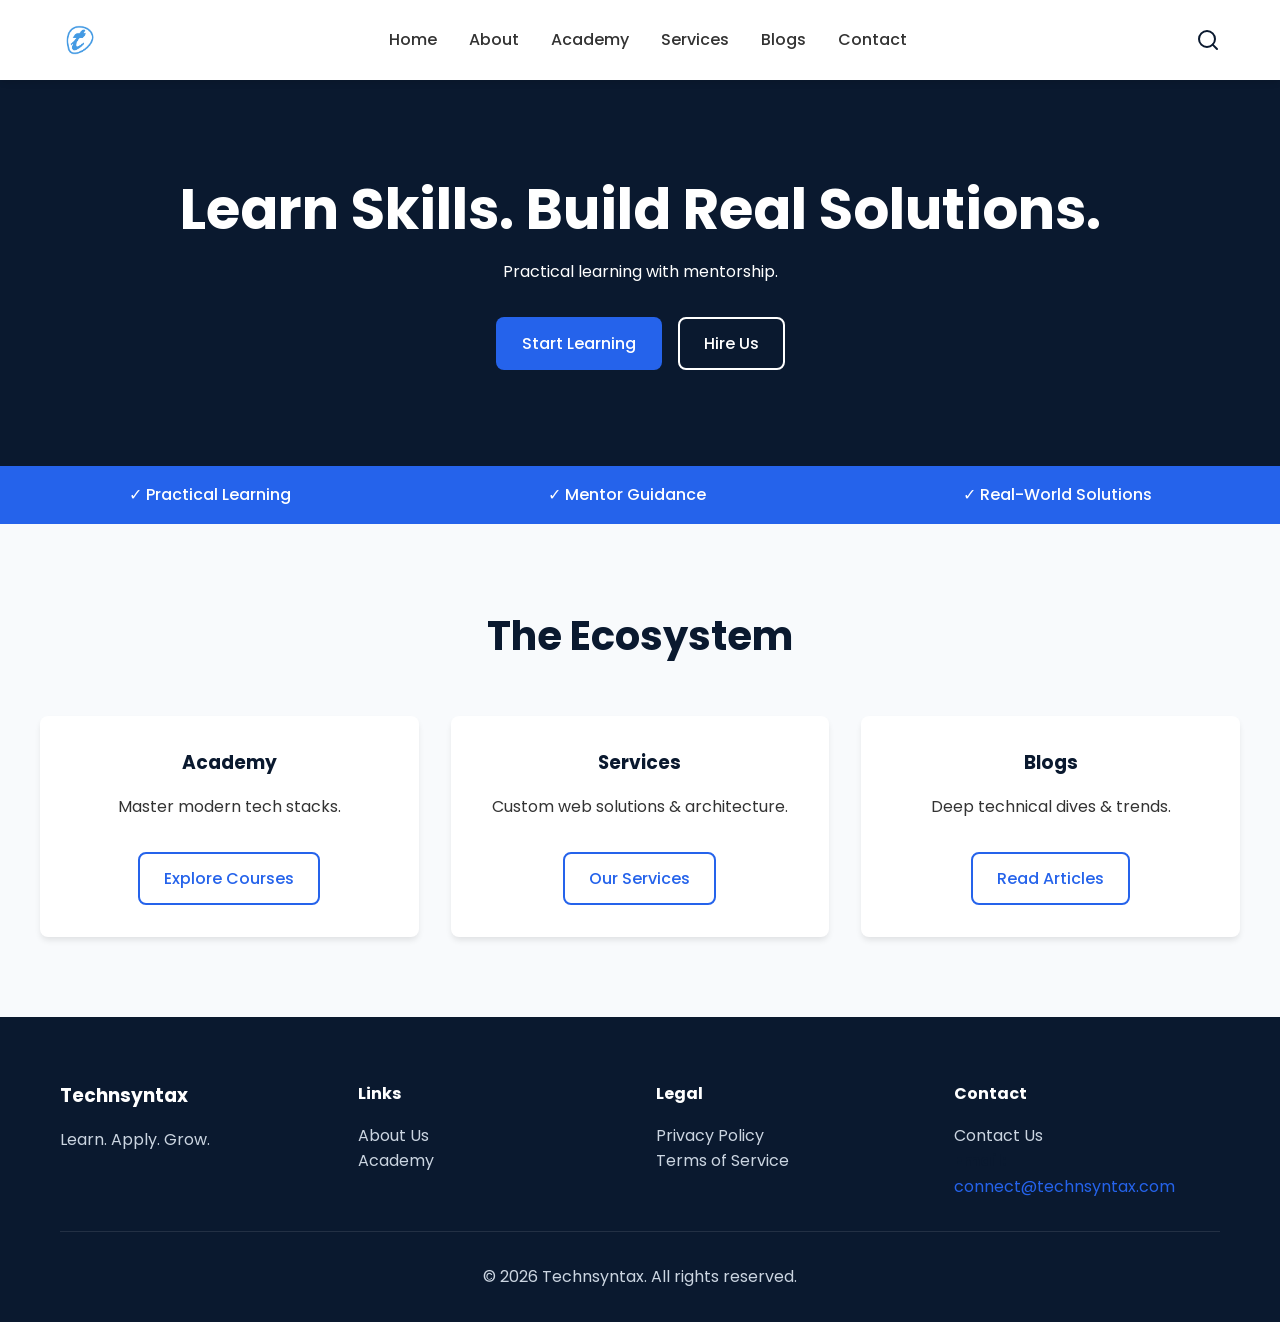
<file: index.html>
<!DOCTYPE html>
<html lang="en">
<head>
  <meta charset="UTF-8">
  <meta name="viewport" content="width=device-width, initial-scale=1.0">
  <title>Technsyntax | Learn. Apply. Grow.</title>
  <link rel="icon" href="./assets/favicon.ico">
  <link rel="stylesheet" href="./css/utilities.css">
  <link rel="stylesheet" href="./css/style.css">
  <link rel="stylesheet" href="./css/responsive.css">
  <meta name="description" content="Technsyntax provides a unified ecosystem for practical tech education and custom web solutions. Learn real-world skills with expert mentorship.">
<meta name="keywords" content="tech education, custom web solutions, programming academy, mentorship, real-world tech skills, Technsyntax">
<meta name="robots" content="index, follow">
<link rel="canonical" href="https://technsyntax.site/">

<meta property="og:type" content="website">
<meta property="og:url" content="https://technsyntax.site/">
<meta property="og:title" content="Technsyntax | Learn. Apply. Grow.">
<meta property="og:description" content="Learn skills. Build real solutions. Practical tech learning with mentorship and enterprise-grade software services.">
<meta property="og:image" content="https://www.technsyntax.site/assets/images/logo.png">

<meta name="twitter:card" content="summary_large_image">
<meta name="twitter:url" content="https://technsyntax.site/">
<meta name="twitter:title" content="Technsyntax | Learn. Apply. Grow.">
<meta name="twitter:description" content="Learn skills. Build real solutions. Practical tech learning with mentorship and enterprise-grade software services.">
<meta name="twitter:image" content="https://www.technsyntax.site/assets/images/logo.png">

<script type="application/ld+json">
{
  "@context": "https://schema.org",
  "@type": "Organization",
  "name": "Technsyntax",
  "url": "https://technsyntax.site",
  "logo": "https://technsyntax.site/assets/logo.png",
  "description": "Technsyntax provides practical technical education and delivers world-class digital services.",
  "sameAs": [
    "https://academy.technsyntax.site/",
    "https://services.technsyntax.site/",
    "https://blogs.technsyntax.site/"
  ]
}
</script>

</head>
<body>
  <div id="header-placeholder"></div>

  <section class="hero">
    <div class="container hero-content">
      <h1>Learn Skills. Build Real Solutions.</h1>
      <p style="margin: 0 auto 2rem;">Practical learning with mentorship.</p>
      <div style="display:flex; justify-content:center; gap:1rem;">
        <a href="./pages/academy.html" class="btn btn-primary">Start Learning</a>
        <a href="./pages/services.html" class="btn btn-outline" style="border-color:white; color:white;">Hire Us</a>
      </div>
    </div>
  </section>

  <div class="trust-bar">
    <span>✓ Practical Learning</span>
    <span>✓ Mentor Guidance</span>
    <span>✓ Real-World Solutions</span>
  </div>

  <section class="py-5 container">
    <h2 class="section-title">The Ecosystem</h2>
    <div class="grid-3">
      <div class="card text-center">
        <h3>Academy</h3>
        <p class="mb-4">Master modern tech stacks.</p>
        <a href="https://academy.technsyntax.site/" class="btn btn-outline">Explore Courses</a>
      </div>
      <div class="card text-center">
        <h3>Services</h3>
        <p class="mb-4">Custom web solutions & architecture.</p>
        <a href="https://services.technsyntax.site/" class="btn btn-outline">Our Services</a>
      </div>
      <div class="card text-center">
        <h3>Blogs</h3>
        <p class="mb-4">Deep technical dives & trends.</p>
        <a href="https://blogs.technsyntax.site/" class="btn btn-outline">Read Articles</a>
      </div>
    </div>
  </section>

  <div id="footer-placeholder"></div>
  <script src="./js/components.js"></script>
  <script src="./js/main.js"></script>
  <script src="./js/animations.js"></script>
</body>
</html>
</file>
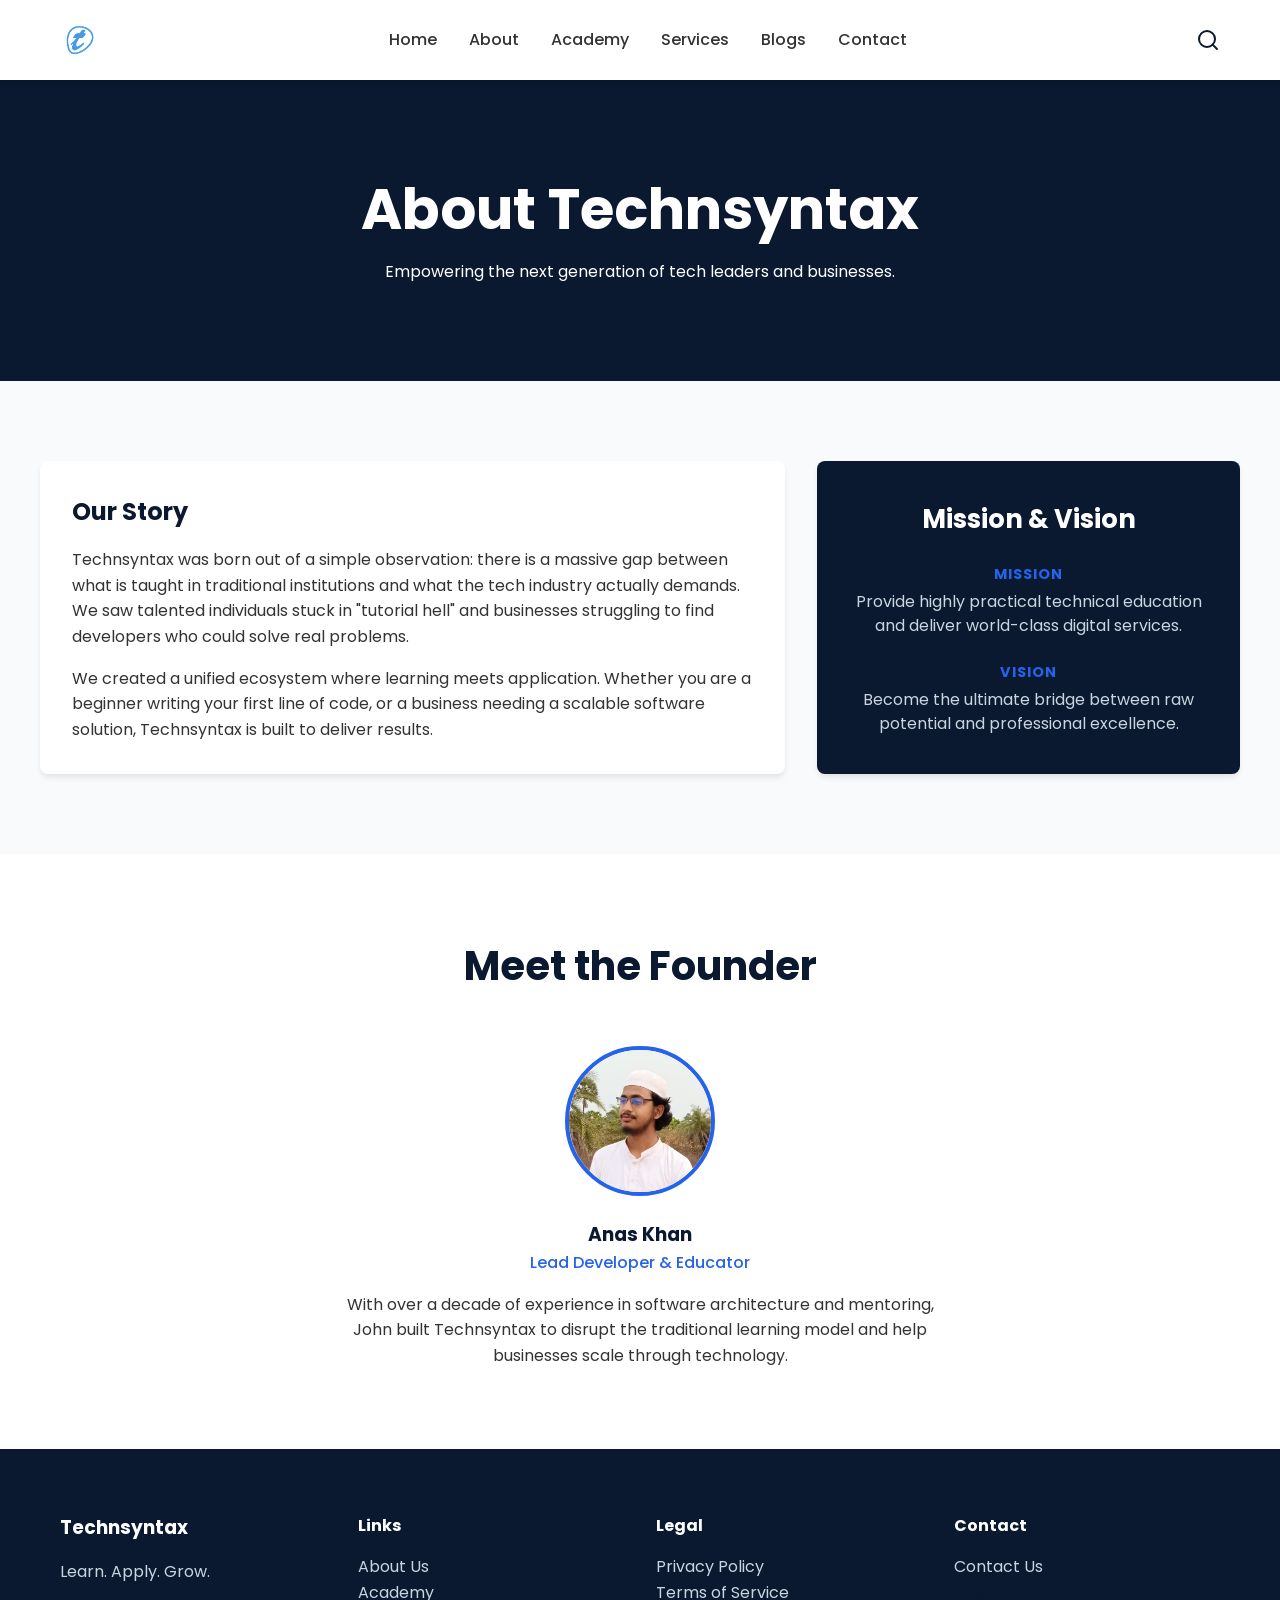
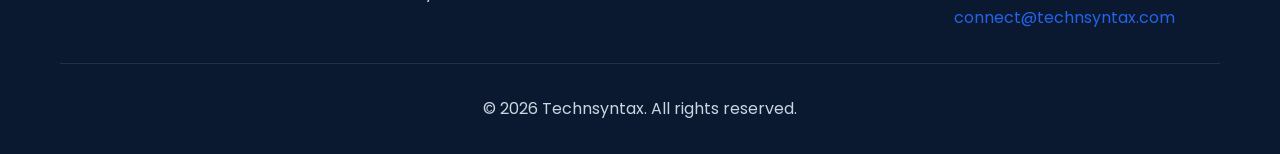
<file: pages/about.html>
<!DOCTYPE html>
<html lang="en">
<head>
  <meta charset="UTF-8">
  <meta name="viewport" content="width=device-width, initial-scale=1.0">
  <title>About Us | Technsyntax</title>
  <link rel="icon" href="../assets/favicon.ico">
  <link rel="stylesheet" href="../css/utilities.css">
  <link rel="stylesheet" href="../css/style.css">
  <link rel="stylesheet" href="../css/responsive.css">
  <meta name="description" content="Learn about Technsyntax's mission and vision. Founded by Anas Khan, we bridge the gap between traditional institutions and tech industry demands.">
<meta name="keywords" content="about Technsyntax, Anas Khan, tech ecosystem, tech leadership, software architecture">
<meta name="robots" content="index, follow">
<link rel="canonical" href="https://technsyntax.site/pages/about.html">

<meta property="og:type" content="website">
<meta property="og:url" content="https://technsyntax.site/pages/about.html">
<meta property="og:title" content="About Us | Technsyntax">
<meta property="og:description" content="Empowering the next generation of tech leaders and businesses by bridging the gap between raw potential and professional excellence.">
<meta property="og:image" content="https://technsyntax.site/assets/images/founder.jpg">

<meta name="twitter:card" content="summary_large_image">
<meta name="twitter:url" content="https://technsyntax.site/pages/about.html">
<meta name="twitter:title" content="About Us | Technsyntax">
<meta name="twitter:description" content="Empowering the next generation of tech leaders and businesses by bridging the gap between raw potential and professional excellence.">
<meta name="twitter:image" content="https://technsyntax.site/assets/images/founder.jpg">

<script type="application/ld+json">
{
  "@context": "https://schema.org",
  "@type": "AboutPage",
  "mainEntity": {
    "@type": "Organization",
    "name": "Technsyntax",
    "founder": {
      "@type": "Person",
      "name": "Anas Khan",
      "jobTitle": "Lead Developer & Educator",
      "image": "https://technsyntax.site/assets/images/founder.jpg"
    }
  }
}
</script>

</head>
<body>
  <div id="header-placeholder"></div>

  <div class="page-header">
    <div class="container">
      <h1>About Technsyntax</h1>
      <p>Empowering the next generation of tech leaders and businesses.</p>
    </div>
  </div>

<section class="py-5 container">
    <div style="display: flex; flex-wrap: wrap; gap: 2rem; align-items: stretch;">
      
      <div class="card" style="flex: 2 1 500px;">
        <h2 style="color: var(--primary); margin-bottom: 1rem;">Our Story</h2>
        <p style="margin-bottom: 1rem;">Technsyntax was born out of a simple observation: there is a massive gap between what is taught in traditional institutions and what the tech industry actually demands. We saw talented individuals stuck in "tutorial hell" and businesses struggling to find developers who could solve real problems.</p>
        <p>We created a unified ecosystem where learning meets application. Whether you are a beginner writing your first line of code, or a business needing a scalable software solution, Technsyntax is built to deliver results.</p>
      </div>

      <div class="card text-center" style="flex: 1 1 300px; background: var(--primary); color: var(--white); display: flex; flex-direction: column; justify-content: center; align-items: center; padding: 2rem;">
        <h3 style="color: var(--white); margin-bottom: 1.5rem; font-size: 1.6rem;">Mission & Vision</h3>
        
        <div style="margin-bottom: 1.5rem;">
          <p style="color: #cbd5e1; line-height: 1.5;">
            <strong style="color: var(--accent); display: block; text-transform: uppercase; font-size: 0.9rem; letter-spacing: 1px; margin-bottom: 0.25rem;">Mission</strong> 
            Provide highly practical technical education and deliver world-class digital services.
          </p>
        </div>
        
        <div>
          <p style="color: #cbd5e1; line-height: 1.5;">
            <strong style="color: var(--accent); display: block; text-transform: uppercase; font-size: 0.9rem; letter-spacing: 1px; margin-bottom: 0.25rem;">Vision</strong> 
            Become the ultimate bridge between raw potential and professional excellence.
          </p>
        </div>
      </div>

    </div>
  </section>

  <section class="py-5" style="background: var(--white);">
    <div class="container text-center">
      <h2 class="section-title">Meet the Founder</h2>
      <div style="max-width: 600px; margin: 0 auto;">
        <div style="width: 150px; height: 150px; border-radius: 50%; background: #e2e8f0; margin: 0 auto 1.5rem; overflow: hidden; border: 4px solid var(--accent);">
          <img src="../assets/images/founder.jpg" alt="Founder" style="width: 100%; height: 100%; object-fit: cover;" onerror="this.style.display='none'">
        </div>
        <h3 style="color: var(--primary);">Anas Khan</h3>
        <p style="color: var(--accent); font-weight: 500; margin-bottom: 1rem;">Lead Developer & Educator</p>
        <p>With over a decade of experience in software architecture and mentoring, John built Technsyntax to disrupt the traditional learning model and help businesses scale through technology.</p>
      </div>
    </div>
  </section>

  <div id="footer-placeholder"></div>

  <script src="../js/components.js"></script>
  <script src="../js/main.js"></script>
  <script src="../js/animations.js"></script>
</body>
</html>
</file>
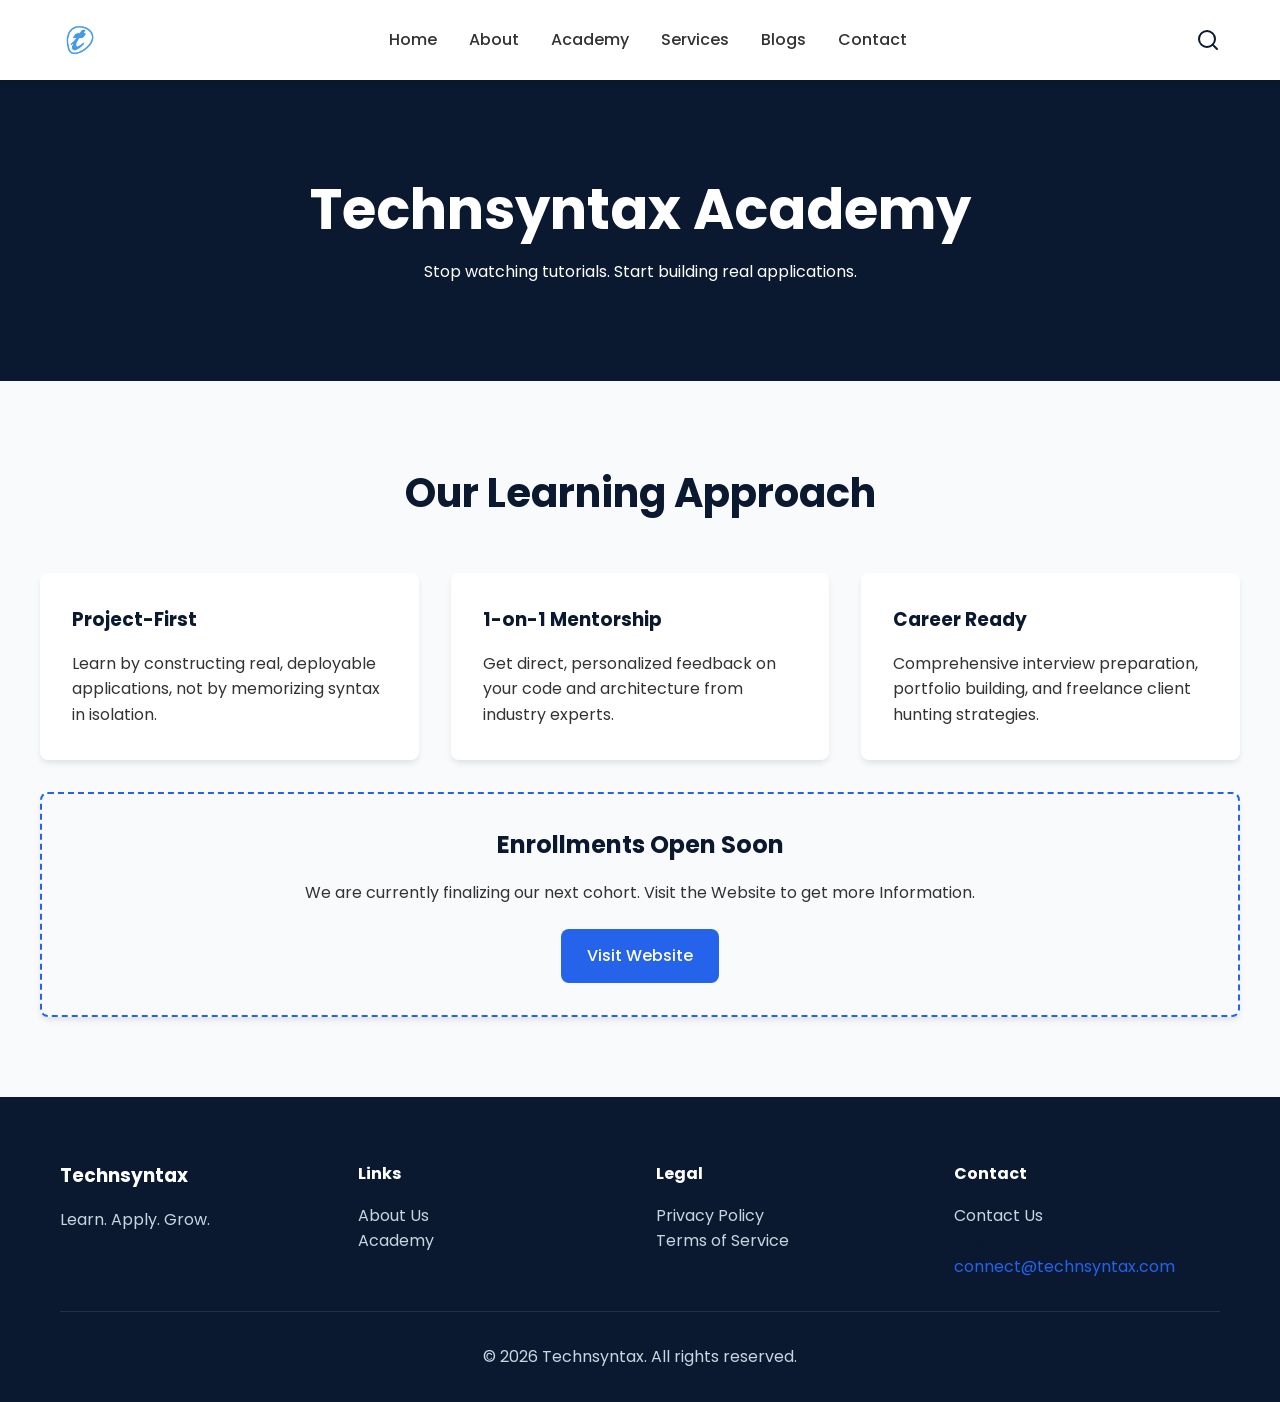
<file: pages/academy.html>
<!DOCTYPE html>
<html lang="en">
<head>
  <meta charset="UTF-8">
  <meta name="viewport" content="width=device-width, initial-scale=1.0">
  <title>Academy | Technsyntax</title>
  <link rel="icon" href="../assets/favicon.ico">
  <link rel="stylesheet" href="../css/utilities.css">
  <link rel="stylesheet" href="../css/style.css">
  <link rel="stylesheet" href="../css/responsive.css">
<meta name="description" content="Stop watching tutorials and start building real applications. Join Technsyntax Academy for project-first learning and 1-on-1 mentorship.">
<meta name="keywords" content="coding bootcamp, web development courses, project-first learning, coding mentorship, career ready tech, Technsyntax Academy">
<meta name="robots" content="index, follow">
<link rel="canonical" href="https://academy.technsyntax.site/">

<meta property="og:type" content="website">
<meta property="og:url" content="https://academy.technsyntax.site/">
<meta property="og:title" content="Academy | Technsyntax">
<meta property="og:description" content="Project-first learning, 1-on-1 mentorship, and comprehensive interview preparation. Become a career-ready developer.">
<meta property="og:image" content="https://technsyntax.site/assets/academy-og.jpg">

<meta name="twitter:card" content="summary_large_image">
<meta name="twitter:url" content="https://academy.technsyntax.site/">
<meta name="twitter:title" content="Academy | Technsyntax">
<meta name="twitter:description" content="Project-first learning, 1-on-1 mentorship, and comprehensive interview preparation. Become a career-ready developer.">
<meta name="twitter:image" content="https://technsyntax.site/assets/academy-og.jpg">

<script type="application/ld+json">
{
  "@context": "https://schema.org",
  "@type": "EducationalOrganization",
  "name": "Technsyntax Academy",
  "url": "https://academy.technsyntax.site/",
  "description": "Project-First learning by constructing real, deployable applications with 1-on-1 mentorship.",
  "provider": {
    "@type": "Organization",
    "name": "Technsyntax"
  }
}
</script>

</head>
<body>
  <div id="header-placeholder"></div>

  <div class="page-header">
    <div class="container">
      <h1>Technsyntax Academy</h1>
      <p>Stop watching tutorials. Start building real applications.</p>
    </div>
  </div>

  <section class="py-5 container">
    <h2 class="section-title">Our Learning Approach</h2>
    <div class="grid-3 mb-4">
      <div class="card">
        <h3>Project-First</h3>
        <p>Learn by constructing real, deployable applications, not by memorizing syntax in isolation.</p>
      </div>
      <div class="card">
        <h3>1-on-1 Mentorship</h3>
        <p>Get direct, personalized feedback on your code and architecture from industry experts.</p>
      </div>
      <div class="card">
        <h3>Career Ready</h3>
        <p>Comprehensive interview preparation, portfolio building, and freelance client hunting strategies.</p>
      </div>
    </div>
    
    <div class="text-center mt-4 card" style="background: var(--bg); border: 2px dashed var(--accent);">
      <h2 style="color: var(--primary); margin-bottom: 1rem;">Enrollments Open Soon</h2>
      <p style="margin-bottom: 1.5rem;">We are currently finalizing our next cohort. Visit the Website to get more Information.</p>
      <a href="https://academy.technsyntax.site/" class="btn btn-primary">Visit Website</a>
    </div>
  </section>

  <div id="footer-placeholder"></div>

  <script src="../js/components.js"></script>
  <script src="../js/main.js"></script>
  <script src="../js/animations.js"></script>
</body>
</html>
</file>
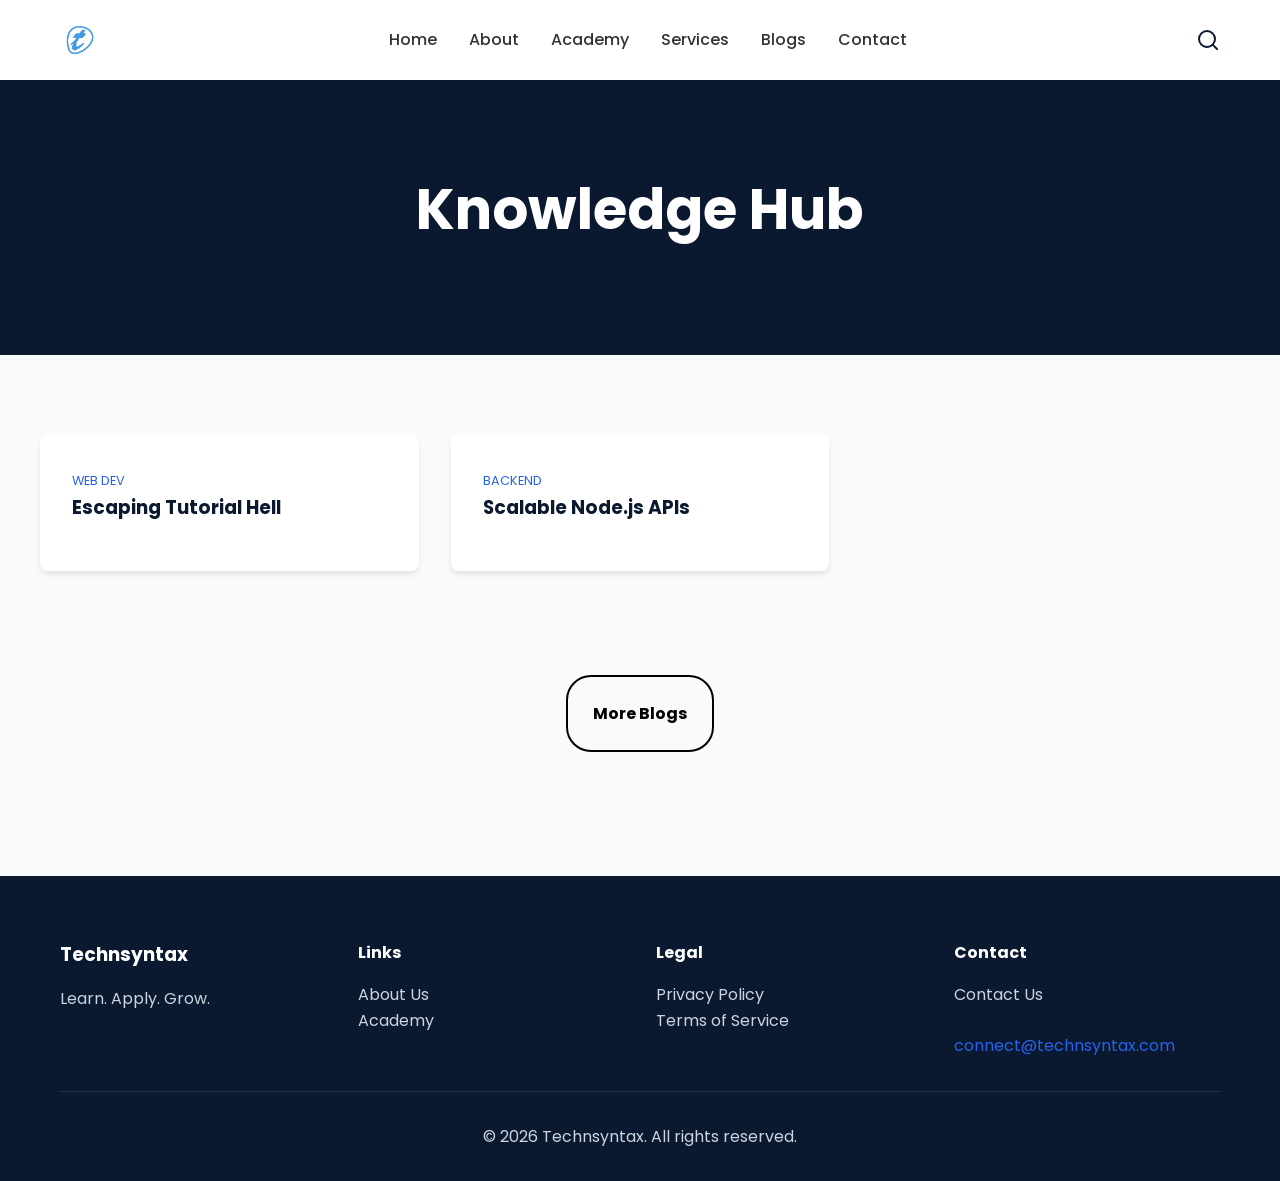
<file: pages/blogs.html>
<!DOCTYPE html>
<html lang="en">
<head>
  <meta charset="UTF-8">
  <meta name="viewport" content="width=device-width, initial-scale=1.0">
  <title>Blogs | Technsyntax</title>
  <link rel="stylesheet" href="../css/utilities.css">
  <link rel="stylesheet" href="../css/style.css">
  <link rel="stylesheet" href="../css/responsive.css">
<meta name="description" content="Explore the Technsyntax Knowledge Hub. Deep technical dives, web development trends, and scalable architecture tutorials.">
<meta name="keywords" content="tech blog, web dev articles, scalable Node.js APIs, escaping tutorial hell, programming blog">
<meta name="robots" content="index, follow">
<link rel="canonical" href="https://blogs.technsyntax.site/">

<meta property="og:type" content="website">
<meta property="og:url" content="https://blogs.technsyntax.site/">
<meta property="og:title" content="Blogs & Knowledge Hub | Technsyntax">
<meta property="og:description" content="Deep technical dives and trends in modern web development and backend architecture.">
<meta property="og:image" content="https://technsyntax.site/assets/blog-og.jpg">

<meta name="twitter:card" content="summary_large_image">
<meta name="twitter:url" content="https://blogs.technsyntax.site/">
<meta name="twitter:title" content="Blogs & Knowledge Hub | Technsyntax">
<meta name="twitter:description" content="Deep technical dives and trends in modern web development and backend architecture.">
<meta name="twitter:image" content="https://technsyntax.site/assets/blog-og.jpg">

<script type="application/ld+json">
{
  "@context": "https://schema.org",
  "@type": "Blog",
  "name": "Technsyntax Knowledge Hub",
  "url": "https://blogs.technsyntax.site/",
  "description": "Deep technical dives & trends in web development.",
  "publisher": {
    "@type": "Organization",
    "name": "Technsyntax"
  }
}
</script>

</head>
<body>
  <div id="header-placeholder"></div>
  <div class="page-header"><div class="container"><h1>Knowledge Hub</h1></div></div>
  <section class="py-5 container">
    <div class="grid-3">
      <div class="card"><span style="color:var(--accent);font-size:0.8rem;">WEB DEV</span><h3>Escaping Tutorial Hell</h3></div>
      <div class="card"><span style="color:var(--accent);font-size:0.8rem;">BACKEND</span><h3>Scalable Node.js APIs</h3></div>
    </div>
  </section>
    <section style="text-align: center;width: 100%;height: auto;padding: 50px;margin-bottom: 100px;">
    <a href="https://blogs.technsyntax.site/" style="text-decoration: none;color: black;padding: 25px;font-weight: bolder;border: 2px solid; border-radius: 25px;">More Blogs</a>
  </section>
  <div id="footer-placeholder"></div>
  <script src="../js/components.js"></script>
  <script src="../js/main.js"></script>
  <script src="../js/animations.js"></script>
</body>
</html>
</file>
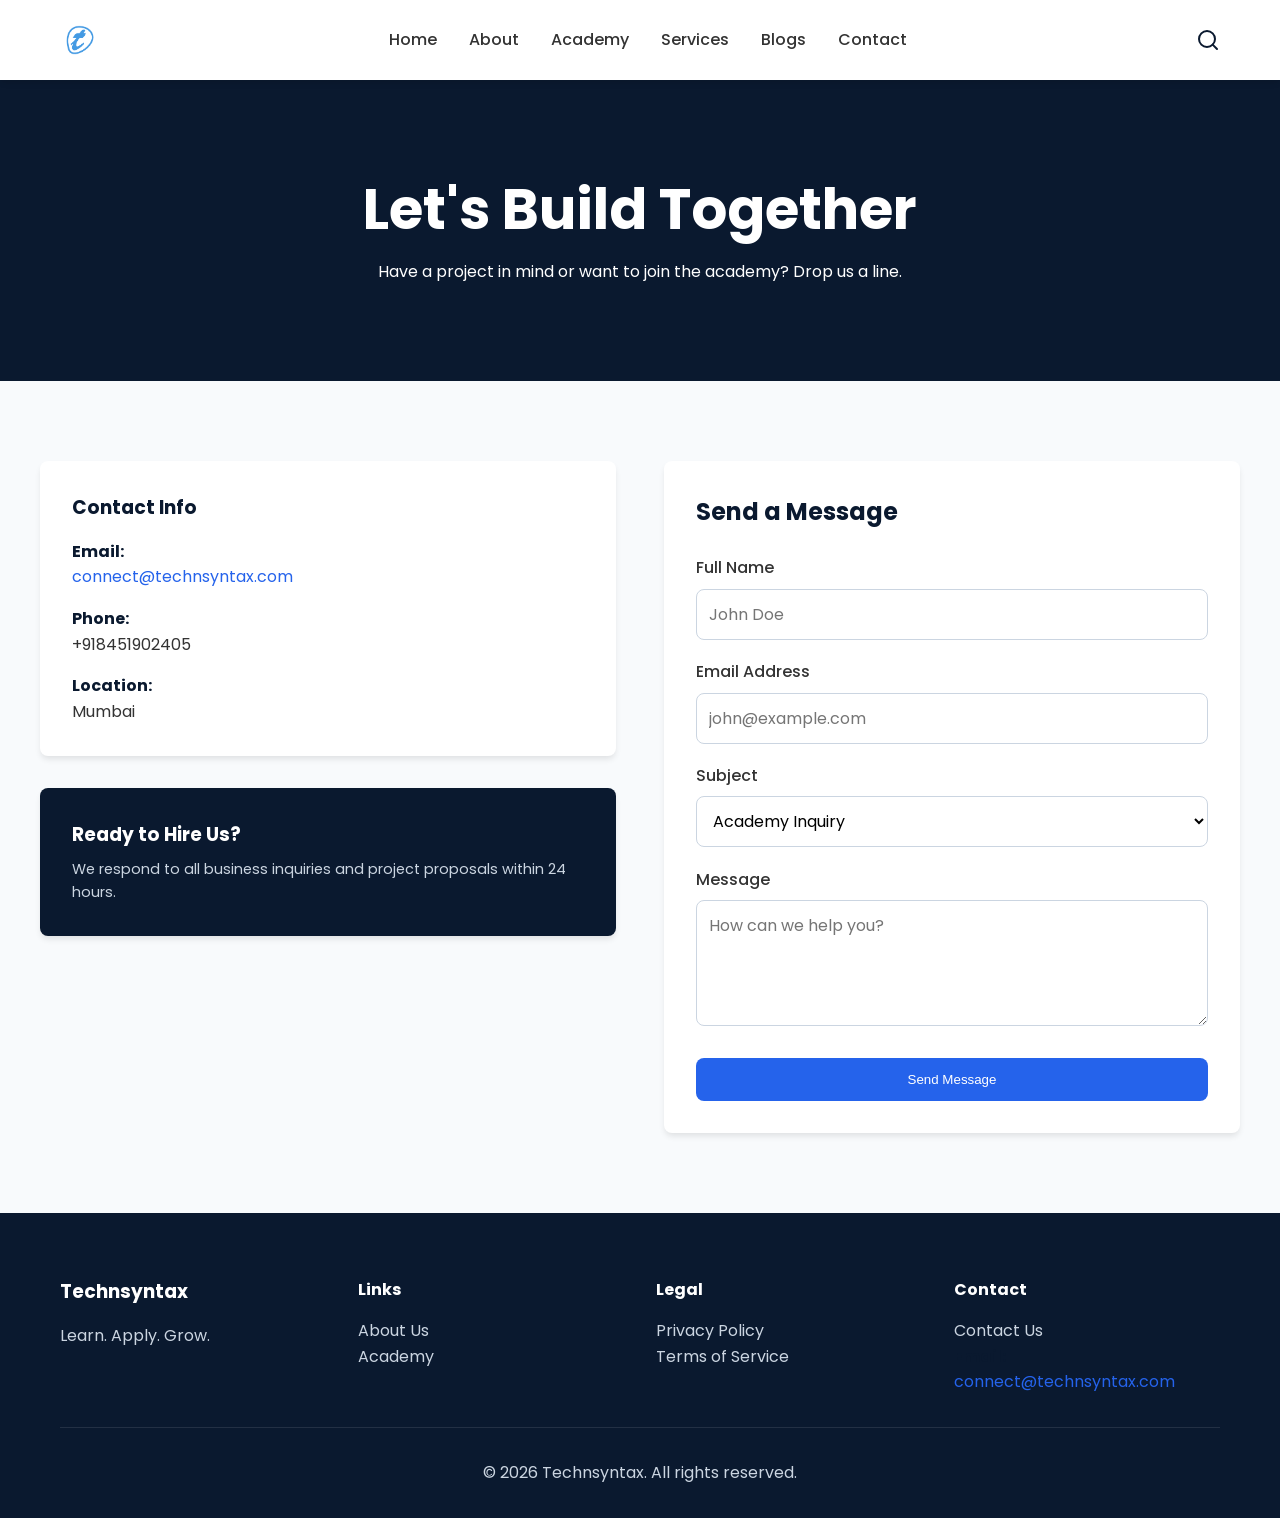
<file: pages/contact.html>
<!DOCTYPE html>
<html lang="en">
<head>
  <meta charset="UTF-8">
  <meta name="viewport" content="width=device-width, initial-scale=1.0">
  <title>Contact Us | Technsyntax</title>
  <link rel="icon" href="../assets/favicon.ico">
  <link rel="stylesheet" href="../css/utilities.css">
  <link rel="stylesheet" href="../css/style.css">
  <link rel="stylesheet" href="../css/responsive.css">
<meta name="description" content="Have a project in mind or want to join the academy? Contact Technsyntax today. Let's build together.">
<meta name="keywords" content="contact Technsyntax, hire developers, web dev agency contact, tech academy enrollment">
<meta name="robots" content="index, follow">
<link rel="canonical" href="https://technsyntax.site/pages/contact.html">

<meta property="og:type" content="website">
<meta property="og:url" content="https://technsyntax.site/pages/contact.html">
<meta property="og:title" content="Contact Us | Technsyntax">
<meta property="og:description" content="Have a project in mind or want to join the academy? Drop us a line. We respond within 24 hours.">
<meta property="og:image" content="https://technsyntax.site/assets/contact-og.jpg">

<meta name="twitter:card" content="summary_large_image">
<meta name="twitter:url" content="https://technsyntax.site/pages/contact.html">
<meta name="twitter:title" content="Contact Us | Technsyntax">
<meta name="twitter:description" content="Have a project in mind or want to join the academy? Drop us a line. We respond within 24 hours.">
<meta name="twitter:image" content="https://technsyntax.site/assets/contact-og.jpg">

<script type="application/ld+json">
{
  "@context": "https://schema.org",
  "@type": "ContactPage",
  "name": "Contact Technsyntax",
  "url": "https://technsyntax.site/pages/contact.html",
  "mainEntity": {
    "@type": "LocalBusiness",
    "name": "Technsyntax",
    "telephone": "+918451902405",
    "email": "connect@technsyntax.com",
    "address": {
      "@type": "PostalAddress",
      "streetAddress": "Malad West",
      "addressLocality": "Mumbai"
    }
  }
}
</script>

</head>
<body>
  <div id="header-placeholder"></div>

  <div class="page-header">
    <div class="container">
      <h1>Let's Build Together</h1>
      <p>Have a project in mind or want to join the academy? Drop us a line.</p>
    </div>
  </div>

  <section class="py-5 container">
    <div style="display: grid; grid-template-columns: repeat(auto-fit, minmax(300px, 1fr)); gap: 3rem;">
      
      <div>
        <div class="card mb-4">
          <h3 style="margin-bottom: 1rem;">Contact Info</h3>
          <p style="margin-bottom: 1rem;">
            <strong style="color: var(--primary);">Email:</strong><br> 
            <a href="mailto: connect@technsyntax.com" style="color: var(--accent); text-decoration: none;">connect@technsyntax.com</a>
          </p>
          <p style="margin-bottom: 1rem;">
            <strong style="color: var(--primary);">Phone:</strong><br> 
            +918451902405
          </p>
          <p>
            <strong style="color: var(--primary);">Location:</strong><br> 
            Mumbai 
          </p>
        </div>
        <div class="card" style="background: var(--primary); color: var(--white);">
          <h3 style="color: var(--white); margin-bottom: 0.5rem;">Ready to Hire Us?</h3>
          <p style="font-size: 0.9rem; color: #cbd5e1;">We respond to all business inquiries and project proposals within 24 hours.</p>
        </div>
      </div>

      <div class="card">
        <h2 style="color: var(--primary); margin-bottom: 1.5rem;">Send a Message</h2>
        <form action="#" method="POST" onsubmit="event.preventDefault(); alert('Form submitted successfully!');">
          
          <div style="margin-bottom: 1.2rem;">
            <label for="name" style="display: block; margin-bottom: 0.5rem; font-weight: 500;">Full Name</label>
            <input type="text" id="name" required placeholder="John Doe" style="width: 100%; padding: 12px; border: 1px solid #cbd5e1; border-radius: var(--radius); font-family: inherit; font-size: 1rem; outline: none;">
          </div>

          <div style="margin-bottom: 1.2rem;">
            <label for="email" style="display: block; margin-bottom: 0.5rem; font-weight: 500;">Email Address</label>
            <input type="email" id="email" required placeholder="john@example.com" style="width: 100%; padding: 12px; border: 1px solid #cbd5e1; border-radius: var(--radius); font-family: inherit; font-size: 1rem; outline: none;">
          </div>

          <div style="margin-bottom: 1.2rem;">
            <label for="subject" style="display: block; margin-bottom: 0.5rem; font-weight: 500;">Subject</label>
            <select id="subject" style="width: 100%; padding: 12px; border: 1px solid #cbd5e1; border-radius: var(--radius); font-family: inherit; font-size: 1rem; background: white; outline: none;">
              <option value="academy">Academy Inquiry</option>
              <option value="services">Business/Services Project</option>
              <option value="general">General Question</option>
            </select>
          </div>

          <div style="margin-bottom: 1.5rem;">
            <label for="message" style="display: block; margin-bottom: 0.5rem; font-weight: 500;">Message</label>
            <textarea id="message" rows="4" required placeholder="How can we help you?" style="width: 100%; padding: 12px; border: 1px solid #cbd5e1; border-radius: var(--radius); font-family: inherit; font-size: 1rem; outline: none; resize: vertical;"></textarea>
          </div>

          <button type="submit" class="btn btn-primary" style="width: 100%;">Send Message</button>
        </form>
      </div>

    </div>
  </section>

  <div id="footer-placeholder"></div>

<script>
  // Yahan apna copied URL paste karein
  const scriptURL = 'https://script.google.com/macros/s/AKfycbw0N7DCe3rP3FDAyyQN-P1Wg7Pjcj8yEmQXX8htaf5AjaShgCluSW7EbN7sAVXDPN0H2A/exec';
  const form = document.querySelector('form');

  form.addEventListener('submit', e => {
    e.preventDefault();
    
    // IDs ke zariye data collect karna (CSS safe rahega)
    const payload = {
      name: document.getElementById('name').value,
      email: document.getElementById('email').value,
      subject: document.getElementById('subject').value,
      message: document.getElementById('message').value
    };

    fetch(scriptURL, {
      method: 'POST',
      mode: 'no-cors',
      body: JSON.stringify(payload)
    })
    .then(() => {
      alert('Message successfully sent to Google Sheet!');
      form.reset(); // Form clear ho jayega
    })
    .catch(error => console.error('Error!', error.message));
  });
</script>

  <script src="../js/components.js"></script>
  <script src="../js/main.js"></script>
  <script src="../js/animations.js"></script>
</body>
</html>
</file>
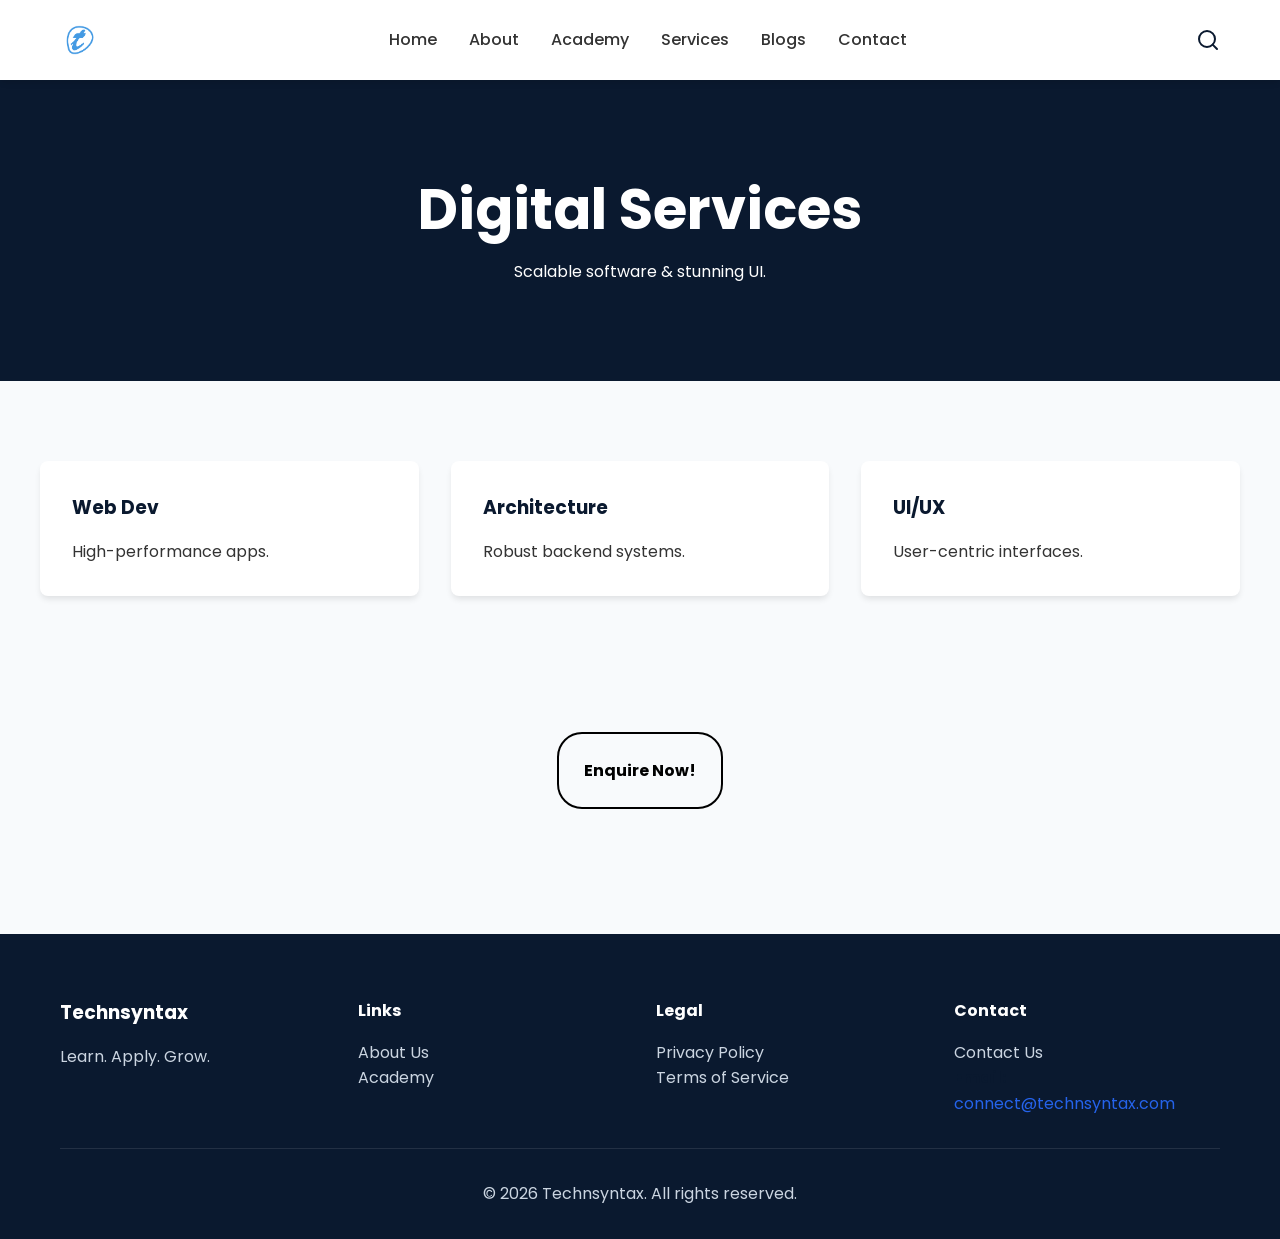
<file: pages/services.html>
<!DOCTYPE html>
<html lang="en">
<head>
  <meta charset="UTF-8">
  <meta name="viewport" content="width=device-width, initial-scale=1.0">
  <title>Services | Technsyntax</title>
  <link rel="icon" href="../assets/favicon.ico">
  <link rel="stylesheet" href="../css/utilities.css">
  <link rel="stylesheet" href="../css/style.css">
  <link rel="stylesheet" href="../css/responsive.css">
<meta name="description" content="Technsyntax Digital Services. We build high-performance web applications, robust backend architectures, and user-centric UI/UX designs.">
<meta name="keywords" content="custom web dev, backend architecture, UI/UX design, software agency, digital services, Technsyntax services">
<meta name="robots" content="index, follow">
<link rel="canonical" href="https://services.technsyntax.site/">

<meta property="og:type" content="website">
<meta property="og:url" content="https://services.technsyntax.site/">
<meta property="og:title" content="Digital Services | Technsyntax">
<meta property="og:description" content="Scalable software & stunning UI. We offer Web Dev, robust Architecture, and user-centric UI/UX solutions.">
<meta property="og:image" content="https://technsyntax.site/assets/services-og.jpg">

<meta name="twitter:card" content="summary_large_image">
<meta name="twitter:url" content="https://services.technsyntax.site/">
<meta name="twitter:title" content="Digital Services | Technsyntax">
<meta name="twitter:description" content="Scalable software & stunning UI. We offer Web Dev, robust Architecture, and user-centric UI/UX solutions.">
<meta name="twitter:image" content="https://technsyntax.site/assets/services-og.jpg">

<script type="application/ld+json">
{
  "@context": "https://schema.org",
  "@type": "Service",
  "serviceType": "Software Development & IT Consulting",
  "provider": {
    "@type": "Organization",
    "name": "Technsyntax",
    "url": "https://technsyntax.site"
  },
  "hasOfferCatalog": {
    "@type": "OfferCatalog",
    "name": "Technsyntax Services",
    "itemListElement": [
      {
        "@type": "Offer",
        "itemOffered": {
          "@type": "Service",
          "name": "Web Development",
          "description": "High-performance apps."
        }
      },
      {
        "@type": "Offer",
        "itemOffered": {
          "@type": "Service",
          "name": "Architecture",
          "description": "Robust backend systems."
        }
      },
      {
        "@type": "Offer",
        "itemOffered": {
          "@type": "Service",
          "name": "UI/UX",
          "description": "User-centric interfaces."
        }
      }
    ]
  }
}
</script>

</head>
<body>
  <div id="header-placeholder"></div>
  <div class="page-header">
    <div class="container"><h1>Digital Services</h1><p>Scalable software & stunning UI.</p></div>
  </div>
  <section class="py-5 container">
    <div class="grid-3 mb-4">
      <div class="card"><h3>Web Dev</h3><p>High-performance apps.</p></div>
      <div class="card"><h3>Architecture</h3><p>Robust backend systems.</p></div>
      <div class="card"><h3>UI/UX</h3><p>User-centric interfaces.</p></div>
    </div>
  </section>
  <section style="text-align: center;width: 100%;height: auto;padding: 50px;margin-bottom: 100px;">
    <a href="https://services.technsyntax.site/" style="text-decoration: none;color: black;padding: 25px;font-weight: bolder;border: 2px solid; border-radius: 25px;">Enquire Now!</a>
  </section>
  <div id="footer-placeholder"></div>
  <script src="../js/components.js"></script>
  <script src="../js/main.js"></script>
  <script src="../js/animations.js"></script>
</body>
</html>
</file>
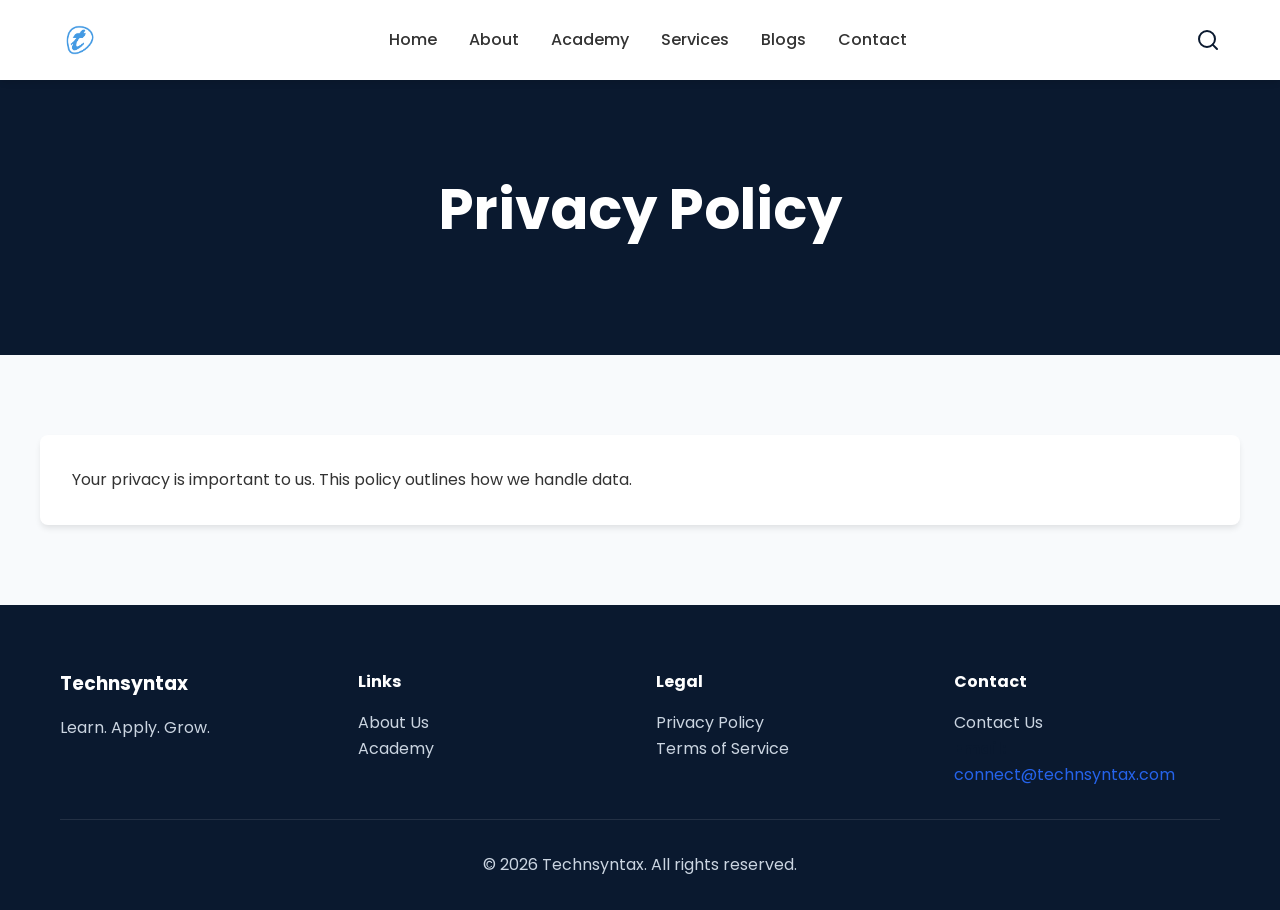
<file: pages/legal/privacy-policy.html>
<!DOCTYPE html>
<html lang="en">
<head>
  <meta charset="UTF-8">
  <meta name="viewport" content="width=device-width, initial-scale=1.0">
  <title>Privacy Policy | Technsyntax</title>
  <link rel="icon" href="../../assets/favicon.ico">
  <link rel="stylesheet" href="../../css/utilities.css">
  <link rel="stylesheet" href="../../css/style.css">
  <link rel="stylesheet" href="../../css/responsive.css">
</head>
<body>
  <div id="header-placeholder"></div>
  <div class="page-header"><div class="container"><h1>Privacy Policy</h1></div></div>
  <section class="py-5 container">
    <div class="card">
      <p>Your privacy is important to us. This policy outlines how we handle data.</p>
    </div>
  </section>
  <div id="footer-placeholder"></div>
  <script src="../../js/components.js"></script>
  <script src="../../js/main.js"></script>
  <script src="../../js/animations.js"></script>
</body>
</html>
</file>
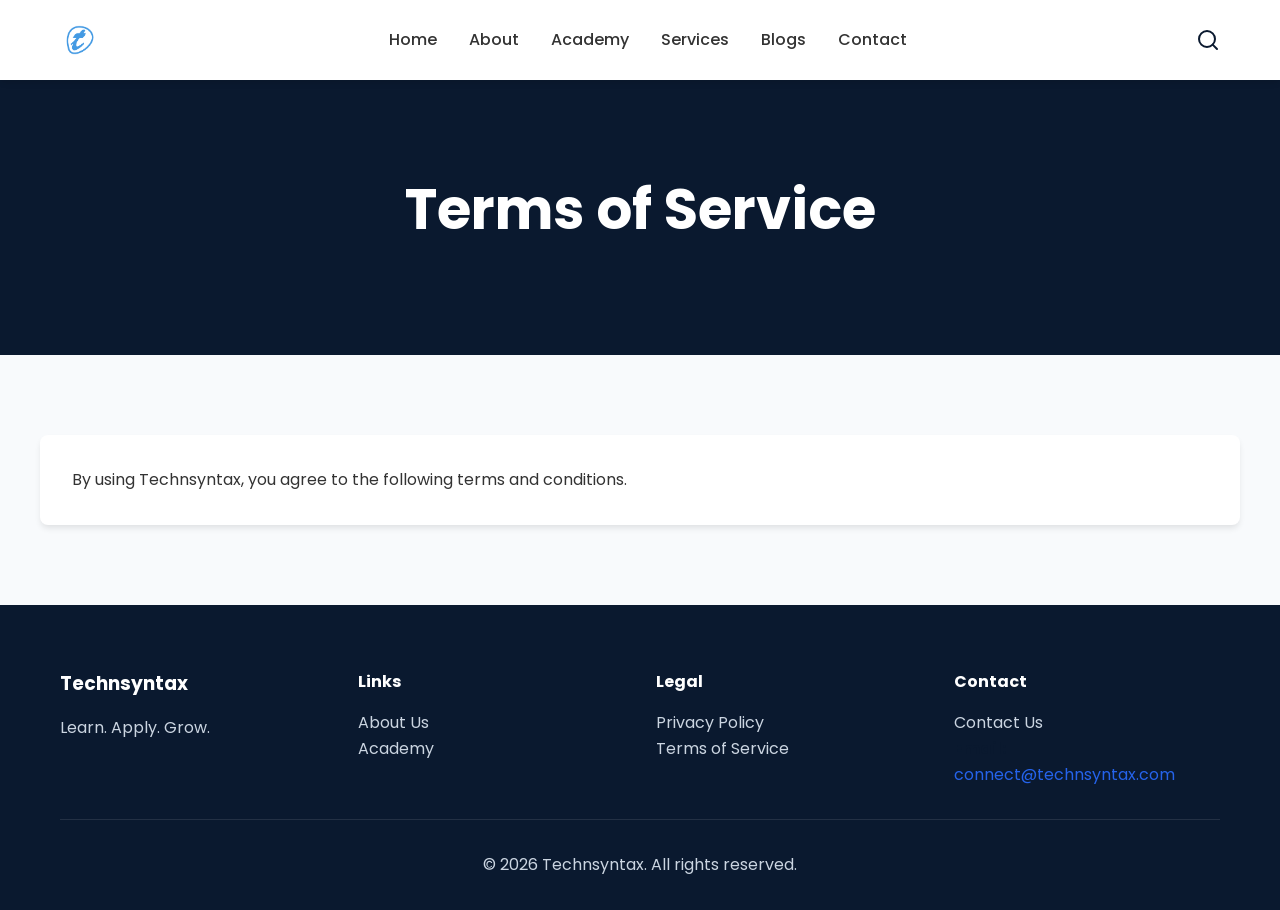
<file: pages/legal/terms.html>
<!DOCTYPE html>
<html lang="en">
<head>
  <meta charset="UTF-8">
  <meta name="viewport" content="width=device-width, initial-scale=1.0">
  <title>Terms of Service | Technsyntax</title>
  <link rel="icon" href="../../assets/favicon.ico">
  <link rel="stylesheet" href="../../css/utilities.css">
  <link rel="stylesheet" href="../../css/style.css">
  <link rel="stylesheet" href="../../css/responsive.css">
</head>
<body>
  <div id="header-placeholder"></div>
  <div class="page-header"><div class="container"><h1>Terms of Service</h1></div></div>
  <section class="py-5 container">
    <div class="card">
      <p>By using Technsyntax, you agree to the following terms and conditions.</p>
    </div>
  </section>
  <div id="footer-placeholder"></div>
  <script src="../../js/components.js"></script>
  <script src="../../js/main.js"></script>
  <script src="../../js/animations.js"></script>
</body>
</html>
</file>
<file: css/utilities.css>
@import url('https://fonts.googleapis.com/css2?family=Poppins:wght@300;400;500;600;700&display=swap');

:root {
  --primary: #0a192f;
  --accent: #2563eb;
  --accent-hover: #1d4ed8;
  --bg: #f8fafc;
  --text: #333333;
  --text-light: #64748b;
  --white: #ffffff;
  --shadow: 0 4px 6px -1px rgba(0,0,0,0.1);
  --shadow-lg: 0 10px 15px -3px rgba(0,0,0,0.1);
  --radius: 8px;
  --transition: all 0.3s ease;
}

* { margin: 0; padding: 0; box-sizing: border-box; }
/* css/utilities.css */
body { 
  font-family: 'Poppins', sans-serif; 
  background: var(--bg); 
  color: var(--text); 
  line-height: 1.6; 
  overflow-x: hidden; 
  padding-top: 80px; /* Add this! It matches the height of your header */
}
.container { max-width: 1200px; margin: 0 auto; padding: 0 20px; }
.text-center { text-align: center; }
.py-5 { padding: 5rem 0; }
.mb-4 { margin-bottom: 2rem; }
.mt-4 { margin-top: 2rem; }

.btn { display: inline-block; padding: 12px 24px; border-radius: var(--radius); font-weight: 500; text-decoration: none; cursor: pointer; transition: var(--transition); border: 2px solid transparent; }
.btn-primary { background: var(--accent); color: var(--white); }
.btn-primary:hover { background: var(--accent-hover); transform: translateY(-2px); }
.btn-outline { border-color: var(--accent); color: var(--accent); background: transparent; }
.btn-outline:hover { background: var(--accent); color: var(--white); }
</file>
<file: css/style.css>
/* Header & Nav */
/* css/style.css */
header { 
  background: var(--white); 
  box-shadow: var(--shadow); 
  position: fixed; /* Changed from sticky */
  top: 0; 
  left: 0;
  width: 100%; /* Required for fixed positioning */
  z-index: 1000; 
}
.nav-container { display: flex; justify-content: space-between; align-items: center; height: 80px; }
.logo img { height: 40px; width: auto; display: block; }
.nav-list { display: flex; list-style: none; gap: 2rem; }
.nav-list a { text-decoration: none; color: var(--text); font-weight: 500; transition: var(--transition); }
.nav-list a:hover { color: var(--accent); }
.hamburger { display: none; background: none; border: none; cursor: pointer; }
.hamburger span { display: block; width: 25px; height: 3px; background: var(--primary); margin: 5px 0; transition: var(--transition); }

/* Search Elements */
.header-actions { display: flex; align-items: center; gap: 1rem; }
.icon-btn { background: none; border: none; cursor: pointer; color: var(--primary); display: flex; transition: var(--transition); }
.icon-btn:hover { color: var(--accent); }
.search-overlay { position: absolute; top: 0; left: 0; width: 100%; background: var(--white); box-shadow: var(--shadow-lg); padding: 1.5rem 0; transform: translateY(-100%); opacity: 0; visibility: hidden; transition: all 0.3s ease; z-index: 1001; }
.search-overlay.active { transform: translateY(0); opacity: 1; visibility: visible; }
.search-header-box { display: flex; align-items: center; border-bottom: 2px solid var(--accent); padding-bottom: 0.5rem; gap: 1rem; max-width: 800px; margin: 0 auto; }
#search-input { flex-grow: 1; border: none; font-size: 1.2rem; outline: none; background: transparent; }
.search-results { list-style: none; max-width: 800px; margin: 1rem auto 0; max-height: 60vh; overflow-y: auto; }
.search-results a { display: flex; flex-direction: column; padding: 1rem; text-decoration: none; color: var(--text); border-bottom: 1px solid #e2e8f0; transition: var(--transition); }
.search-results a:hover { background: var(--bg); transform: translateX(5px); }

/* Layouts */
.grid-3 { display: grid; grid-template-columns: repeat(3, 1fr); gap: 2rem;}
.card { background: var(--white); padding: 2rem; border-radius: var(--radius); box-shadow: var(--shadow); transition: var(--transition); }
.card:hover { box-shadow: var(--shadow-lg); transform: translateY(-5px); }
.card h3 { color: var(--primary); margin-bottom: 1rem; }
.section-title { text-align: center; font-size: 2.5rem; color: var(--primary); margin-bottom: 3rem; }

/* Page Headers & Hero */
.hero, .page-header { background: var(--primary); color: var(--white); padding: 6rem 0; text-align: center; }
.hero h1, .page-header h1 { font-size: 3.5rem; margin-bottom: 1rem; line-height: 1.2; }
.trust-bar { background: var(--accent); color: var(--white); padding: 1rem 0; font-weight: 500; display: flex; justify-content: space-around; flex-wrap: wrap; }

/* Footer */
footer { background: var(--primary); color: var(--white); padding: 4rem 0 2rem; }
.footer-grid { display: grid; grid-template-columns: repeat(4, 1fr); gap: 2rem; margin-bottom: 2rem; }
.footer-links { list-style: none; }
.footer-links a { color: #cbd5e1; text-decoration: none; transition: var(--transition); }
.footer-links a:hover { color: var(--white); }
.footer-bottom { text-align: center; padding-top: 2rem; border-top: 1px solid rgba(255,255,255,0.1); color: #cbd5e1; }
</file>
<file: css/responsive.css>
/* css/responsive.css */

@media (max-width: 768px) {
  .nav-container { 
    position: relative; /* Required to center the logo absolutely */
    justify-content: space-between; /* Pushes hamburger and search to opposite ends */
  }
  
  .hamburger { 
    display: block; 
  }

  /* Force logo to the exact center of the screen */
  .logo {
    position: absolute;
    left: 50%;
    transform: translateX(-50%);
  }

  /* Slide-in Mobile Menu */
  .nav-list { 
    position: fixed; 
    top: 80px; 
    left: -100%; 
    width: 100%; 
    height: calc(100vh - 80px); 
    background: var(--white); 
    flex-direction: column; 
    justify-content: center; 
    align-items: center; 
    transition: var(--transition); 
    z-index: 999;
  }
  
  .nav-list.active { 
    left: 0; 
  }
  
  .grid-3 { grid-template-columns: 1fr; }
  .footer-grid { grid-template-columns: 1fr 1fr; }
  .hero h1, .page-header h1 { font-size: 2.5rem; }
}

@media (max-width: 480px) {
  .footer-grid { grid-template-columns: 1fr; }
}
@media (max-width: 480px) {
  .footer-grid { grid-template-columns: 1fr; }
}
</file>
